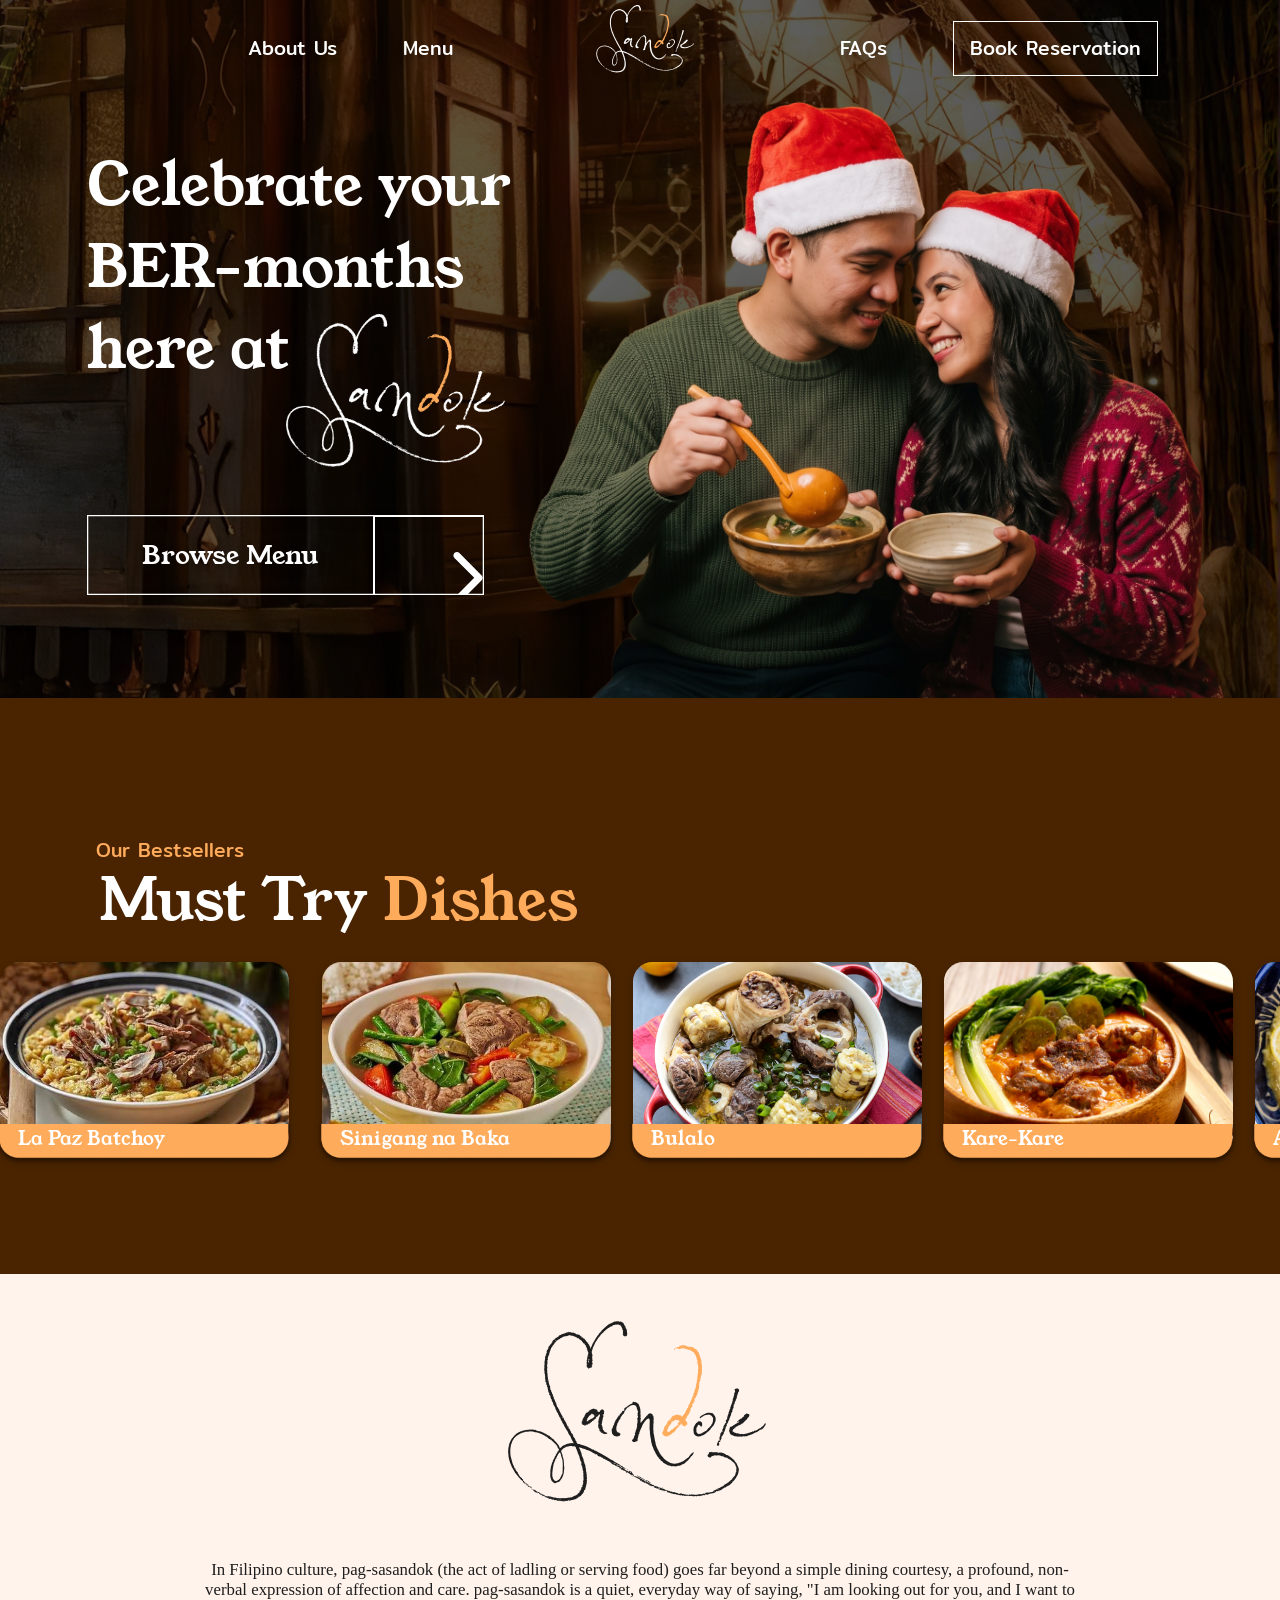
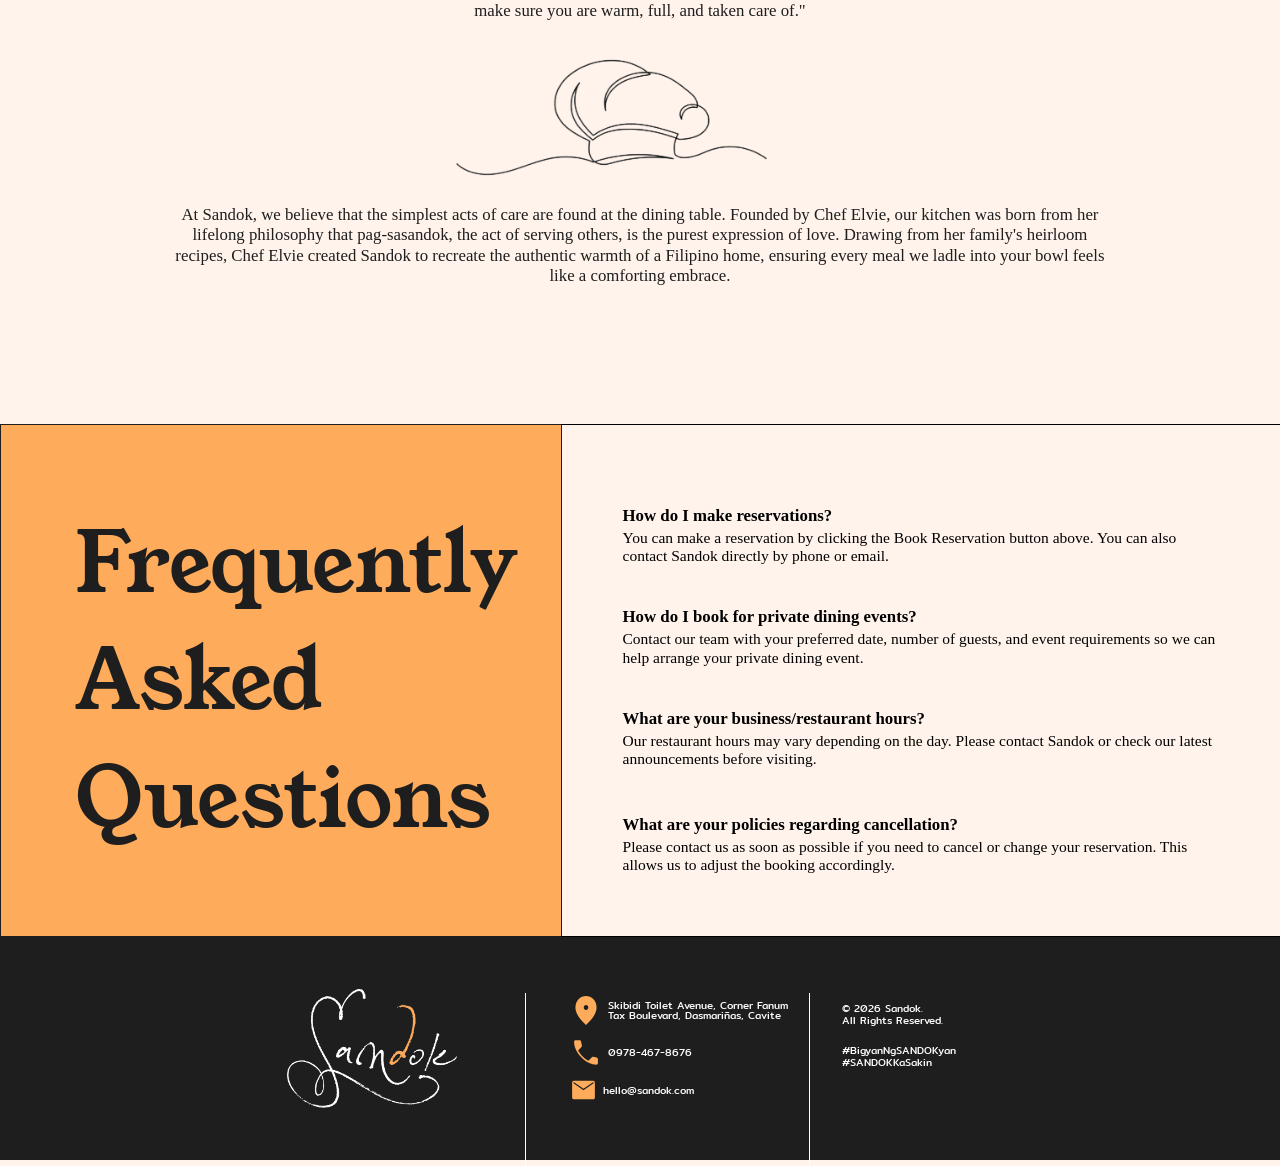
<file: index.html>
<!DOCTYPE html>
<html lang="en">

<head>
    <meta charset="UTF-8">
    <meta name="viewport" content="width=device-width, initial-scale=1.0">
    <meta name="theme-color" content="#4a2400">
    <meta name="description"
        content="Celebrate at Sandok. Filipino heirloom recipes, comforting dishes, and meals served with care.">
    <title>Sandok | A Taste of Home</title>
    <link rel="icon" type="image/png" href="image/ICON.png">
    <link rel="stylesheet" href="home.css">
    <link rel="stylesheet" href="style.css">
</head>

<body>
    <a class="skip-link" href="#main">Skip to content</a>

    <header class="navbar">
        <nav aria-label="Main navigation">
            <div class="nav-left">
                <a href="#about">About Us</a>
                <a href="menu.html">Menu</a>
            </div>

            <a class="wordmark nav-logo" href="#home" aria-label="Sandok home">
                San<span>d</span>ok
            </a>

            <div class="nav-right">
                <a href="#faqs">FAQs</a>
                <button class="reservation-button">Book Reservation</button>
            </div>
        </nav>
    </header>

    <main id="main">

        <!-- HOME BANNER -->
        <section class="home-banner" id="home" aria-labelledby="banner-title">
            <div class="banner-background">
                <img src="image/restaurant.png" alt="">
            </div>

            <div class="banner-text">
                <h1 id="banner-title">
                    Celebrate your<br>
                    BER-months<br>
                    here at
                </h1>

                <img class="banner-logo" src="image/sandok.png" alt="Sandok">

                <a class="browse-menu" href="menu.html">
                    <span>Browse Menu</span>
                    <span class="browse-arrow">
                        <img class="arrow-default" src="image/arrow.svg" alt="">
                        <img class="arrow-hover" src="image/arrow-hover.svg" alt="">
                    </span>
                </a>
            </div>

            <div class="banner-photo">
                <img src="image/couple.png" alt="A couple in Christmas hats sharing a warm bowl of Filipino soup">
            </div>
        </section>

        <!-- BESTSELLERS / HORIZONTAL DISH CAROUSEL -->
        <div class="bestsellers-scroll">
            <section class="bestsellers" id="menu" aria-labelledby="menu-title">

                <div class="menu-heading">
                    <p>Our Bestsellers</p>
                    <h2 id="menu-title">Must Try <span>Dishes</span></h2>
                </div>

                <div class="dish-carousel" tabindex="0" role="region"
                    aria-label="Bestselling dishes. Scroll to browse all seven dishes.">

                    <!-- LA PAZ BATCHOY -->
                    <article class="dish-card">
                        <div class="dish-photo batchoy">
                            <img src="image/batchoy.png" alt="La Paz Batchoy noodle soup">
                        </div>

                        <div class="dish-label">
                            <img src="image/dish-label.png" alt="">
                            <h3>La Paz Batchoy</h3>
                        </div>
                    </article>

                    <!-- SINIGANG NA BAKA -->
                    <article class="dish-card">
                        <div class="dish-photo sinigang">
                            <img src="image/sinigang.png" alt="Sinigang na Baka with vegetables">
                        </div>

                        <div class="dish-label">
                            <img src="image/dish-label.png" alt="">
                            <h3>Sinigang na Baka</h3>
                        </div>
                    </article>

                    <!-- BULALO -->
                    <article class="dish-card">
                        <div class="dish-photo bulalo">
                            <img src="image/bulalo.png" alt="Bulalo beef bone marrow soup">
                        </div>

                        <div class="dish-label">
                            <img src="image/dish-label.png" alt="">
                            <h3>Bulalo</h3>
                        </div>
                    </article>

                    <!-- KARE-KARE -->
                    <article class="dish-card">
                        <div class="dish-photo">
                            <img src="image/kare-kare.png" alt="Kare-Kare with peanut sauce and vegetables">
                        </div>

                        <div class="dish-label">
                            <img src="image/dish-label.png" alt="">
                            <h3>Kare-Kare</h3>
                        </div>
                    </article>

                    <!-- ARROZ CALDO -->
                    <article class="dish-card">
                        <div class="dish-photo arroz">
                            <img src="image/arroz-caldo.png" alt="Arroz Caldo chicken rice porridge">
                        </div>

                        <div class="dish-label">
                            <img src="image/dish-label.png" alt="">
                            <h3>Arroz Caldo</h3>
                        </div>
                    </article>

                    <!-- TUNA KINILAW -->
                    <article class="dish-card">
                        <div class="dish-photo">
                            <img src="image/kinilaw.png" alt="Fresh Tuna Kinilaw">
                        </div>

                        <div class="dish-label">
                            <img src="image/dish-label.png" alt="">
                            <h3>Tuna Kinilaw</h3>
                        </div>
                    </article>

                    <!-- HALO-HALO -->
                    <article class="dish-card">
                        <div class="dish-photo">
                            <img src="image/halo-halo.png" alt="Halo-Halo Filipino dessert">
                        </div>

                        <div class="dish-label">
                            <img src="image/dish-label.png" alt="">
                            <h3>Halo-Halo</h3>
                        </div>
                    </article>
                </div>
            </section>
        </div>

        <!-- ABOUT SANDOK -->
        <section class="about" id="about" aria-label="About Sandok">

            <h2 class="wordmark about-logo">
                San<span>d</span>ok
            </h2>

            <p class="culture">
                In Filipino culture, pag-sasandok (the act of ladling or
                serving food) goes far beyond a simple dining courtesy,
                a profound, non-verbal expression of affection and care.
                pag-sasandok is a quiet, everyday way of saying,
                &quot;I am looking out for you, and I want to make sure
                you are warm, full, and taken care of.&quot;
            </p>

            <div class="serving-illustration">
                <img src="image/serving.png" alt="An illustration of hands serving food with care">
            </div>

            <p class="story">
                At Sandok, we believe that the simplest acts of care are
                found at the dining table. Founded by Chef Elvie, our
                kitchen was born from her lifelong philosophy that
                pag-sasandok, the act of serving others, is the purest
                expression of love. Drawing from her family's heirloom
                recipes, Chef Elvie created Sandok to recreate the
                authentic warmth of a Filipino home, ensuring every meal
                we ladle into your bowl feels like a comforting embrace.
            </p>
        </section>

        <!-- FREQUENTLY ASKED QUESTIONS -->
        <section class="faqs" id="faqs">

            <div class="faq-heading">
                <h2>
                    Frequently<br>
                    Asked<br>
                    Questions
                </h2>
            </div>

            <div class="faq-content">

                <img class="section-line top-line" src="image/section-line.svg" alt="">

                <div class="faq-list">

                    <details open>
                        <summary>How do I make reservations?</summary>
                        <p>
                            You can make a reservation by clicking the
                            Book Reservation button above. You can also
                            contact Sandok directly by phone or email.
                        </p>
                    </details>

                    <details open>
                        <summary>How do I book for private dining events?</summary>
                        <p>
                            Contact our team with your preferred date,
                            number of guests, and event requirements so
                            we can help arrange your private dining event.
                        </p>
                    </details>

                    <details open>
                        <summary>What are your business/restaurant hours?</summary>
                        <p>
                            Our restaurant hours may vary depending on
                            the day. Please contact Sandok or check our
                            latest announcements before visiting.
                        </p>
                    </details>

                    <details open>
                        <summary>What are your policies regarding cancellation?</summary>
                        <p>
                            Please contact us as soon as possible if you
                            need to cancel or change your reservation.
                            This allows us to adjust the booking accordingly.
                        </p>
                    </details>

                </div>

                <img class="section-line bottom-line" src="image/section-line.svg" alt="">

            </div>

        </section>
    </main>

    <!-- FOOTER -->
    <footer>
        <div class="footer-inner">

            <a href="#home" aria-label="Sandok home">
                <img class="footer-logo" src="image/sandok.png" alt="Sandok">
            </a>

            <div class="footer-divider">
                <img src="image/footer-line.svg" alt="">
            </div>

            <address>
                <div>
                    <span class="contact-icon">
                        <img src="image/location.svg" alt="">
                    </span>
                    <span>
                        Skibidi Toilet Avenue, Corner Fanum Tax Boulevard,
                        Dasmariñas, Cavite
                    </span>
                </div>

                <div>
                    <span class="contact-icon">
                        <img src="image/phone.svg" alt="">
                    </span>
                    <a href="tel:+639784678676">0978-467-8676</a>
                </div>

                <div>
                    <span class="contact-icon">
                        <img src="image/email.svg" alt="">
                    </span>
                    <a href="mailto:hello@sandok.com">hello@sandok.com</a>
                </div>
            </address>

            <div class="footer-divider">
                <img src="image/footer-line.svg" alt="">
            </div>

            <div class="copyright">
                <p>© 2026 Sandok.<br>All Rights Reserved.</p>
                <p>#BigyanNgSANDOKyan<br>#SANDOKKaSakin</p>
            </div>
        </div>
    </footer>

    <!-- RESERVATION DIALOG -->
    <dialog id="reservation-dialog" aria-labelledby="reservation-title">
        <button class="dialog-close" type="button" aria-label="Close reservation details">×</button>

        <h2 id="reservation-title">Book Reservation</h2>

        <p>
            Contact Sandok to reserve your table or arrange a private
            dining event.
        </p>

        <a class="contact-action" href="tel:+639784678676">
            Call 0978-467-8676
        </a>

        <a class="contact-action" href="mailto:hello@sandok.com?subject=Sandok%20Reservation">
            Email hello@sandok.com
        </a>
    </dialog>

    <script src="script.js"></script>
</body>

</html>
</file>
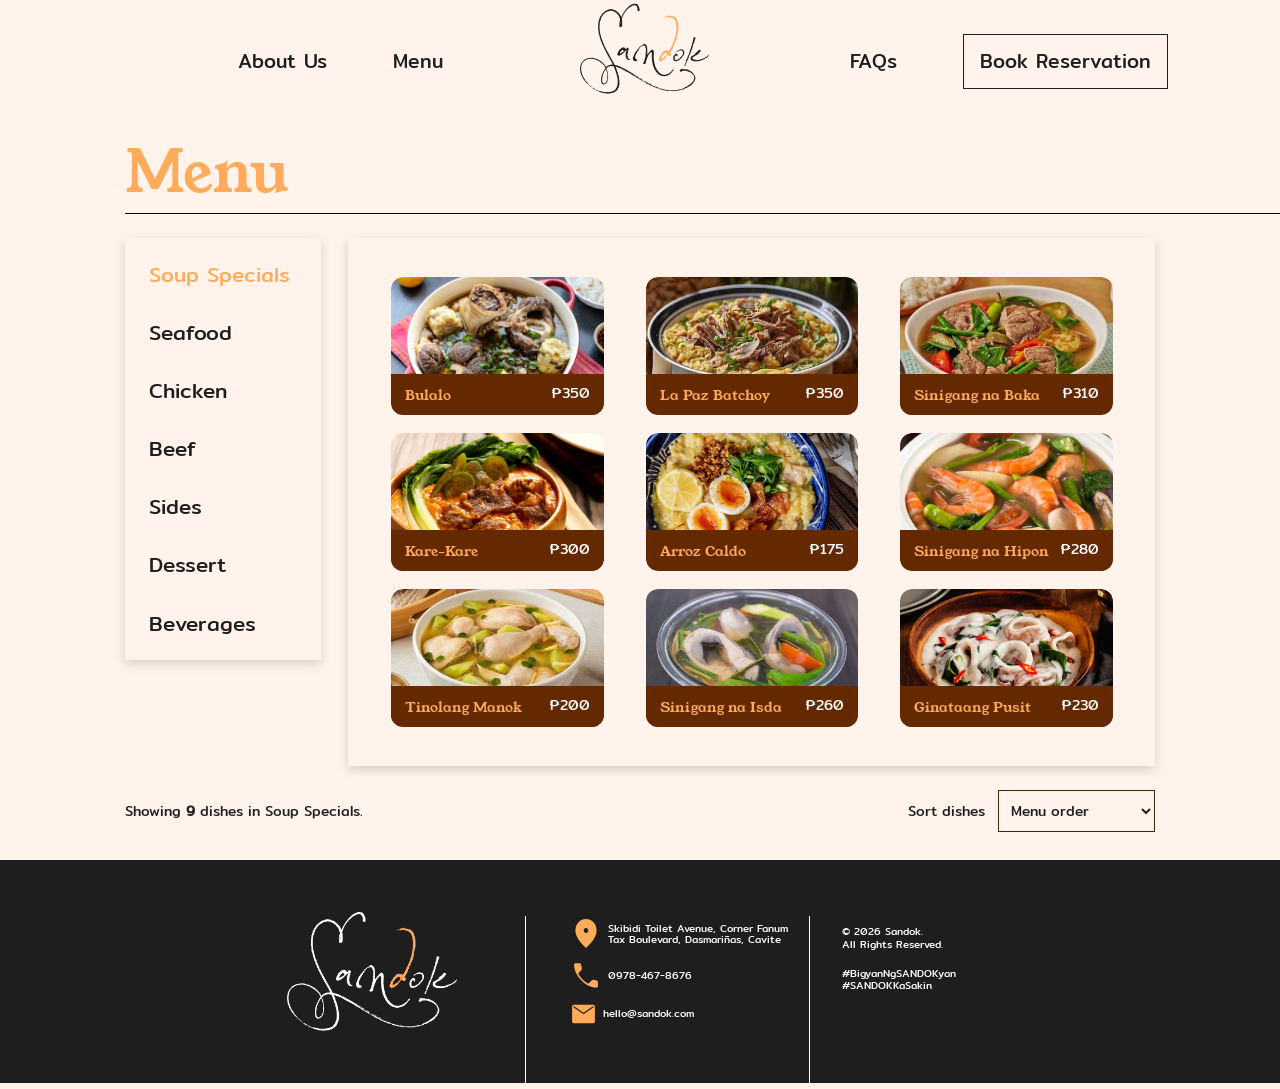
<file: menu.html>
<!DOCTYPE html>
<html lang="en">
    <head>
        <meta charset="UTF-8">
        <meta name="viewport" content="width=device-width, initial-scale=1.0">
        <meta name="theme-color" content="#4a2400">
        <meta name="description" content="Browse Sandok's Filipino dishes, soup specials, and desserts.">

        <title>Menu | Sandok</title>

        <link rel="icon" type="image/png" href="image/ICON.png">
        <link rel="stylesheet" href="menu.css">
        <link rel="stylesheet" href="style.css">
    </head>

    <body>
        <a class="skip-link" href="#main">Skip to content</a>

        <!-- NAVIGATION -->
        <header class="navbar navbar-light">
            <nav aria-label="Main navigation">
                <div class="nav-left">
                    <a href="index.html#about">About Us</a>
                    <a href="menu.html" aria-current="page">Menu</a>
                </div>
                <a class="wordmark nav-logo" href="index.html#home" aria-label="Sandok home">San<span>d</span>ok</a>
                <div class="nav-right">
                    <a href="index.html#faqs">FAQs</a>
                    <button class="reservation-button" type="button">Book Reservation</button>
                </div>
            </nav>
        </header>

        <!-- MAIN MENU -->
        <main class="menu-main" id="main">
            <h1 class="menu-page-title">Menu</h1>
            <div class="menu-page-divider">
                <img src="image/menu-line.svg" alt="">
            </div>
            <div class="menu-layout">

                <!-- MENU CATEGORIES -->
                <aside class="menu-categories" aria-label="Menu categories">
                    <button class="category-button" type="button" data-category="soup" aria-pressed="true">Soup Specials</button>
                    <button class="category-button" type="button" data-category="seafood" aria-pressed="false">Seafood</button>
                    <button class="category-button" type="button" data-category="chicken" aria-pressed="false">Chicken</button>
                    <button class="category-button" type="button" data-category="beef" aria-pressed="false">Beef</button>
                    <button class="category-button" type="button" data-category="sides" aria-pressed="false">Sides</button>
                    <button class="category-button" type="button" data-category="dessert" aria-pressed="false">Dessert</button>
                    <button class="category-button" type="button" data-category="beverages" aria-pressed="false">Beverages</button>
                </aside>

                <!-- DISHES PANEL -->
                <section class="menu-panel" aria-label="Dishes">
                    <div class="menu-grid" id="menu-grid">

                        <!-- BULALO -->
                        <article class="menu-card" tabindex="0" role="button"
                            data-categories="soup beef" data-price="350"
                            aria-label="Highlight Bulalo" aria-pressed="false">
                            <div class="dish-photo bulalo">
                                <img src="image/bulalo.png" alt="Bulalo">
                            </div>
                            <div class="menu-card-label">
                                <h2>Bulalo</h2>
                                <p>₱350</p>
                            </div>
                        </article>

                        <!-- LA PAZ BATCHOY -->
                        <article class="menu-card" tabindex="0" role="button"
                            data-categories="soup" data-price="350"
                            aria-label="Highlight La Paz Batchoy" aria-pressed="false">
                            <div class="dish-photo batchoy">
                                <img src="image/batchoy.png" alt="La Paz Batchoy">
                            </div>
                            <div class="menu-card-label">
                                <h2>La Paz Batchoy</h2>
                                <p>₱350</p>
                            </div>
                        </article>

                        <!-- SINIGANG NA BAKA -->
                        <article class="menu-card" tabindex="0" role="button"
                            data-categories="soup beef" data-price="310"
                            aria-label="Highlight Sinigang na Baka" aria-pressed="false">
                            <div class="dish-photo sinigang">
                                <img src="image/sinigang.png" alt="Sinigang na Baka">
                            </div>
                            <div class="menu-card-label">
                                <h2>Sinigang na Baka</h2>
                                <p>₱310</p>
                            </div>
                        </article>

                        <!-- KARE-KARE -->
                        <article class="menu-card" tabindex="0" role="button"
                            data-categories="soup beef" data-price="300"
                            aria-label="Highlight Kare-Kare" aria-pressed="false">
                            <div class="dish-photo">
                                <img src="image/kare-kare.png" alt="Kare-Kare">
                            </div>
                            <div class="menu-card-label">
                                <h2>Kare-Kare</h2>
                                <p>₱300</p>
                            </div>
                        </article>

                        <!-- ARROZ CALDO -->
                        <article class="menu-card" tabindex="0" role="button"
                            data-categories="soup chicken" data-price="175"
                            aria-label="Highlight Arroz Caldo" aria-pressed="false">
                            <div class="dish-photo arroz">
                                <img src="image/arroz-caldo.png" alt="Arroz Caldo">
                            </div>
                            <div class="menu-card-label">
                                <h2>Arroz Caldo</h2>
                                <p>₱175</p>
                            </div>
                        </article>

                        <article class="menu-card" tabindex="0" role="button"
                            data-categories="chicken" data-price="255"
                            aria-label="Highlight Pritong Manok" aria-pressed="false">
                            <div class="dish-photo arroz">
                                <img src="image/manok.jpg" alt="Pritong Manok">
                            </div>
                            <div class="menu-card-label">
                                <h2>Pritong Manok</h2>
                                <p>₱255</p>
                            </div>
                        </article>

                        <!-- TUNA KINILAW -->
                        <article class="menu-card" tabindex="0" role="button"
                            data-categories="seafood" data-price="230" hidden
                            aria-label="Highlight Tuna Kinilaw" aria-pressed="false">
                            <div class="dish-photo">
                                <img src="image/kinilaw.png" alt="Tuna Kinilaw">
                            </div>
                            <div class="menu-card-label">
                                <h2>Tuna Kinilaw</h2>
                                <p>₱230</p>
                            </div>
                        </article>

                        <!-- HALO-HALO -->
                        <article class="menu-card" tabindex="0" role="button"
                            data-categories="dessert" data-price="109" hidden
                            aria-label="Highlight Halo-Halo" aria-pressed="false">
                            <div class="dish-photo">
                                <img src="image/halo-halo.png" alt="Halo-Halo">
                            </div>
                            <div class="menu-card-label">
                                <h2>Halo-Halo</h2>
                                <p>₱109</p>
                            </div>
                        </article>

                        <!-- GARLIC BUTTER SHRIMP -->
                        <article class="menu-card" tabindex="0" role="button"
                            data-categories="seafood" data-price="290" hidden
                            aria-label="Highlight Buttered Shrimp" aria-pressed="false">
                            <div class="dish-photo">
                                <img src="image/garlic-butter-shrimp.png" alt="Garlic Butter Shrimp">
                            </div>
                            <div class="menu-card-label">
                                <h2>Buttered Shrimp</h2>
                                <p>₱290</p>
                            </div>
                        </article>

                        <article class="menu-card" tabindex="0" role="button"
                            data-categories="seafood" data-price="250" hidden
                            aria-label="Highlight Inihaw na Salmon" aria-pressed="false">
                            <div class="dish-photo">
                                <img src="image/grilled-salmon.jpg" alt="Grilled Salmon">
                            </div>
                            <div class="menu-card-label">
                                <h2>Inihaw na Salmon</h2>
                                <p>₱250</p>
                            </div>
                        </article>

                        <article class="menu-card" tabindex="0" role="button"
                            data-categories="soup seafood" data-price="280" hidden
                            aria-label="Highlight Sinigang na Hipon" aria-pressed="false">
                            <div class="dish-photo">
                                <img src="image/sinigang-hipon.avif" alt="Sinigang na Hipon">
                            </div>
                            <div class="menu-card-label">
                                <h2>Sinigang na Hipon</h2>
                                <p>₱280</p>
                            </div>
                        </article>

                        <article class="menu-card" tabindex="0" role="button"
                            data-categories="soup chicken" data-price="200" hidden
                            aria-label="Highlight Tinolang Manok" aria-pressed="false">
                            <div class="dish-photo">
                                <img src="image/tinolang-manok.jpg" alt="Tinolang Manok">
                            </div>
                            <div class="menu-card-label">
                                <h2>Tinolang Manok</h2>
                                <p>₱200</p>
                            </div>
                        </article>

                        <article class="menu-card" tabindex="0" role="button"
                            data-categories="seafood soup" data-price="260" hidden
                            aria-label="Highlight Sinigang na Isda" aria-pressed="false">
                            <div class="dish-photo">
                                <img src="image/sinigang-bangus.jpg" alt="Sinigang na Bangus">
                            </div>
                            <div class="menu-card-label">
                                <h2>Sinigang na Isda</h2>
                                <p>₱260</p>
                            </div>
                        </article>

                        <article class="menu-card" tabindex="0" role="button"
                            data-categories="soup seafood" data-price="230" hidden
                            aria-label="Highlight Ginataang Pusit" aria-pressed="false">
                            <div class="dish-photo">
                                <img src="image/ginataang-pusit.png" alt="Ginataang Pusit">
                            </div>
                            <div class="menu-card-label">
                                <h2>Ginataang Pusit</h2>
                                <p>₱230</p>
                            </div>
                        </article>

                        <article class="menu-card" tabindex="0" role="button"
                            data-categories="sides" data-price="80" hidden
                            aria-label="Highlight Lumpiang Shanghai" aria-pressed="false">
                            <div class="dish-photo">
                                <img src="image/Lumpiang Shanghai.png" alt="Lumpiang Shanghai">
                            </div>
                            <div class="menu-card-label">
                                <h2>Lumpiang Shanghai</h2>
                                <p>₱80</p>
                            </div>
                        </article>

                        <article class="menu-card" tabindex="0" role="button"
                            data-categories="sides" data-price="30" hidden
                            aria-label="Highlight Tortang Talong" aria-pressed="false">
                            <div class="dish-photo">
                                <img src="image/TORTANG-TALONG.png" alt="Tortang Talong">
                            </div>
                            <div class="menu-card-label">
                                <h2>Tortang Talong</h2>
                                <p>₱30</p>
                            </div>
                        </article>

                        <article class="menu-card" tabindex="0" role="button"
                            data-categories="sides" data-price="30" hidden
                            aria-label="Highlight Atchara" aria-pressed="false">
                            <div class="dish-photo">
                                <img src="image/Atchara_-_pickled_papaya_(Philippines)_02.jpg" alt="Atchara">
                            </div>
                            <div class="menu-card-label">
                                <h2>Atchara</h2>
                                <p>₱30</p>
                            </div>
                        </article>

                        <article class="menu-card" tabindex="0" role="button"
                            data-categories="sides" data-price="50" hidden
                            aria-label="Highlight Chicarong Bulaklak" aria-pressed="false">
                            <div class="dish-photo">
                                <img src="image/bulaklak.png" alt="Chicarong Bulaklak">
                            </div>
                            <div class="menu-card-label">
                                <h2>Chicarong Bulaklak</h2>
                                <p>₱50</p>
                            </div>
                        </article>

                        <article class="menu-card" tabindex="0" role="button"
                            data-categories="sides" data-price="20" hidden
                            aria-label="Highlight Kanin" aria-pressed="false">
                            <div class="dish-photo">
                                <img src="image/how-to-cook-perfect-rice-118.png" alt="Kanin">
                            </div>
                            <div class="menu-card-label">
                                <h2>Kanin</h2>
                                <p>₱20</p>
                            </div>
                        </article>

                        <article class="menu-card" tabindex="0" role="button"
                            data-categories="sides" data-price="25" hidden
                            aria-label="Highlight Sinangag" aria-pressed="false">
                            <div class="dish-photo">
                                <img src="image/Filipino-Sinangag-Garlic-Fried-Rice-min.jpg" alt="Sinangag">
                            </div>
                            <div class="menu-card-label">
                                <h2>Sinangag</h2>
                                <p>₱25</p>
                            </div>
                        </article>

                        <article class="menu-card" tabindex="0" role="button"
                            data-categories="sides" data-price="25" hidden
                            aria-label="Highlight Talulo" aria-pressed="false">
                            <div class="dish-photo">
                                <img src="image/talulo.jpg" alt="Talulo">
                            </div>
                            <div class="menu-card-label">
                                <h2>Talulo</h2>
                                <p>₱25</p>
                            </div>
                        </article>

                        <article class="menu-card" tabindex="0" role="button"
                            data-categories="dessert" data-price="60" hidden
                            aria-label="Highlight Leche Flan" aria-pressed="false">
                            <div class="dish-photo">
                                <img src="image/leche-flan.jpg" alt="Leche Flan">
                            </div>
                            <div class="menu-card-label">
                                <h2>Leche Flan</h2>
                                <p>₱60</p>
                            </div>
                        </article>

                        <article class="menu-card" tabindex="0" role="button"
                            data-categories="dessert" data-price="60" hidden
                            aria-label="Highlight Maja Blanca" aria-pressed="false">
                            <div class="dish-photo">
                                <img src="image/maja.jpg" alt="Maja Blanca">
                            </div>
                            <div class="menu-card-label">
                                <h2>Maja Blanca</h2>
                                <p>₱60</p>
                            </div>
                        </article>

                        <article class="menu-card" tabindex="0" role="button"
                            data-categories="dessert" data-price="60" hidden
                            aria-label="Highlight Ube Halaya" aria-pressed="false">
                            <div class="dish-photo">
                                <img src="image/halaya.webp" alt="Ube Halaya">
                            </div>
                            <div class="menu-card-label">
                                <h2>Ube Halaya</h2>
                                <p>₱60</p>
                            </div>
                        </article>

                        <article class="menu-card" tabindex="0" role="button"
                            data-categories="dessert" data-price="45" hidden
                            aria-label="Highlight Pastillas" aria-pressed="false">
                            <div class="dish-photo">
                                <img src="image/Pastillas-de-leche-1600x1080.jpg" alt="Pastillas">
                            </div>
                            <div class="menu-card-label">
                                <h2>Pastillas</h2>
                                <p>₱45</p>
                            </div>
                        </article>

                        <article class="menu-card" tabindex="0" role="button"
                            data-categories="dessert" data-price="40" hidden
                            aria-label="Highlight Biko" aria-pressed="false">
                            <div class="dish-photo">
                                <img src="image/biko.jpg" alt="Biko">
                            </div>
                            <div class="menu-card-label">
                                <h2>Biko</h2>
                                <p>₱40</p>
                            </div>
                        </article>

                        <article class="menu-card" tabindex="0" role="button"
                            data-categories="beverages" data-price="40" hidden
                            aria-label="Highlight Sago't Gulaman" aria-pressed="false">
                            <div class="dish-photo">
                                <img src="image/sago-at-gulaman.jpg" alt="Sago't Gulaman">
                            </div>
                            <div class="menu-card-label">
                                <h2>Sago't Gulaman</h2>
                                <p>₱40</p>
                            </div>
                        </article>

                        <article class="menu-card" tabindex="0" role="button"
                            data-categories="beverages" data-price="40" hidden
                            aria-label="Highlight Calamansi Juice" aria-pressed="false">
                            <div class="dish-photo">
                                <img src="image/calamansi.jpg" alt="Calamansi Juice">
                            </div>
                            <div class="menu-card-label">
                                <h2>Calamansi Juice</h2>
                                <p>₱40</p>
                            </div>
                        </article>

                        <article class="menu-card" tabindex="0" role="button"
                            data-categories="beverages" data-price="40" hidden
                            aria-label="Highlight Buko Juice" aria-pressed="false">
                            <div class="dish-photo">
                                <img src="image/buko.webp" alt="Buko Juice">
                            </div>
                            <div class="menu-card-label">
                                <h2>Buko Juice</h2>
                                <p>₱40</p>
                            </div>
                        </article>

                        <article class="menu-card" tabindex="0" role="button"
                            data-categories="beverages" data-price="30" hidden
                            aria-label="Highlight Kapeng Barako" aria-pressed="false">
                            <div class="dish-photo">
                                <img src="image/thepinoywarrior-kapeng-barako.jpg" alt="Kapeng Barako">
                            </div>
                            <div class="menu-card-label">
                                <h2>Kapeng Barako</h2>
                                <p>₱30</p>
                            </div>
                        </article>

                        <article class="menu-card" tabindex="0" role="button"
                            data-categories="beverages" data-price="40" hidden
                            aria-label="Highlight Melon Juice" aria-pressed="false">
                            <div class="dish-photo">
                                <img src="image/melon.jpg" alt="Melon Juice">
                            </div>
                            <div class="menu-card-label">
                                <h2>Melon Juice</h2>
                                <p>₱40</p>
                            </div>
                        </article>

                        <article class="menu-card" tabindex="0" role="button"
                            data-categories="beverages" data-price="30" hidden
                            aria-label="Highlight Chaa / Tea" aria-pressed="false">
                            <div class="dish-photo">
                                <img src="image/tea.webp" alt="Tea">
                            </div>
                            <div class="menu-card-label">
                                <h2>Chaa / Tea</h2>
                                <p>₱30</p>
                            </div>
                        </article>
                    </div>

                    <!-- EMPTY CATEGORY MESSAGE -->
                    <p class="empty-menu" id="empty-menu" hidden>No dishes listed in this category yet.</p>
                </section>
            </div>

            <!-- SORTING AND MENU STATUS -->
            <div class="menu-tools">
                <p id="menu-status" aria-live="polite">
                    Showing 9 dishes in Soup Specials.
                </p>

                <label for="menu-sort">
                    Sort dishes

                    <select id="menu-sort">
                        <option value="default">Menu order</option>
                        <option value="low">Price: low to high</option>
                        <option value="high">Price: high to low</option>
                    </select>
                </label>
            </div>
        </main>

        <!-- FOOTER  -->
        <footer>
            <div class="footer-inner">
                <a href="index.html#home" aria-label="Sandok home">
                    <img class="footer-logo" src="image/sandok.png" alt="Sandok">
                </a>
                <div class="footer-divider">
                    <img src="image/footer-line.svg" alt="">
                </div>
                <address>
                    <div>
                        <span class="contact-icon">
                            <img src="image/location.svg" alt="">
                        </span>
                        <span>
                            Skibidi Toilet Avenue, Corner Fanum Tax Boulevard,
                            Dasmariñas, Cavite
                        </span>
                    </div>
                    <div>
                        <span class="contact-icon">
                            <img src="image/phone.svg" alt="">
                        </span>
                        <a href="tel:+639784678676">0978-467-8676</a>
                    </div>
                    <div>
                        <span class="contact-icon">
                            <img src="image/email.svg" alt="">
                        </span>
                        <a href="mailto:hello@sandok.com">hello@sandok.com</a>
                    </div>
                </address>
                <div class="footer-divider">
                    <img src="image/footer-line.svg" alt="">
                </div>
                <div class="copyright">
                    <p>© 2026 Sandok.<br>All Rights Reserved.</p>
                    <p>#BigyanNgSANDOKyan<br>#SANDOKKaSakin</p>
                </div>
            </div>
        </footer>

        <!-- RESERVATION DIALOG -->
        <dialog id="reservation-dialog" aria-labelledby="reservation-title">
            <button class="dialog-close" type="button" aria-label="Close reservation details">×</button>
            <h2 id="reservation-title">Book Reservation</h2>
            <p>Contact Sandok to reserve your table or arrange a private dining event.</p>
            <a class="contact-action" href="tel:+639784678676">Call 0978-467-8676</a>
            <a class="contact-action" href="mailto:hello@sandok.com?subject=Sandok%20Reservation">Email hello@sandok.com</a>
        </dialog>

        <script src="script.js"></script>
    </body>
</html>
</file>
<file: home.css>
/* Home banner */
.home-banner {
    height: calc(1080 * var(--u));
    position: relative;
    color: white;
    overflow: hidden;
}

/* Banner background */
.banner-background {
    position: absolute;
    inset: 0;
    overflow: hidden;
}

.banner-background > img {
    position: absolute;
    width: 100.01%;
    height: 228.95%;
    left: .01%;
    top: -80.45%;
}

.banner-background:after {
    content: '';
    position: absolute;
    inset: 0;
    background: #000000a1;
}

/* Banner text and logo */
.banner-text {
    position: relative;
    z-index: 2;
    margin-left: calc(134 * var(--u));
    padding-top: calc(225 * var(--u));
    width: calc(778 * var(--u));
}

.banner-logo {
    position: absolute;
    left: calc(309 * var(--u));
    top: calc(485.45 * var(--u));
    width: calc(338.438 * var(--u));
    height: calc(237.133 * var(--u));
    object-fit: cover;
}

/* Browse Menu button */
.browse-menu {
    position: absolute;
    top: calc(796.45 * var(--u));
    left: 0;
    width: calc(614 * var(--u));
    height: calc(124 * var(--u));
    border: 0;
    box-shadow: inset 0 0 0 calc(2 * var(--u)) white;
    padding-right: calc(171 * var(--u));
    display: flex;
    align-items: center;
    font-family: 'Young Serif',serif;
    font-size: calc(40 * var(--u));
    filter: drop-shadow(0 4px 4.55px #0004);
}

.browse-menu > span:first-child {
    width: 100%;
    text-align: center;
}

.browse-arrow {
    position: absolute;
    right: 0;
    top: 0;
    bottom: 0;
    width: calc(171 * var(--u));
    overflow: hidden;
}

.browse-menu:hover, .browse-menu:focus-visible {
    box-shadow: none;
}

.browse-menu:hover .browse-arrow, .browse-menu:focus-visible .browse-arrow {
    background: var(--ink);
}

.browse-arrow .arrow-hover {
    display: none;
}

.browse-menu:hover .arrow-default, .browse-menu:focus-visible .arrow-default {
    display: none;
}

.browse-menu:hover .arrow-hover, .browse-menu:focus-visible .arrow-hover {
    display: block;
}

/* Banner photo */
.banner-photo {
    position: absolute;
    left: 40.3535%;
    top: 9.259%;
    width: 58.8384%;
    height: 90.7407%;
    overflow: hidden;
}

.banner-photo img {
    position: absolute;
    height: 205.13%;
    width: 96.31%;
    top: -48.09%;
    left: -.56%;
}

/* Bestsellers and dish carousel */
.bestsellers-scroll {
    position: relative;
    margin-top: calc(0 * var(--u));
}

.bestsellers {
    margin-top: 0;
    height: calc(890 * var(--u));
    background: var(--brown);
    color: white;
    position: relative;
    padding-top: calc(80 * var(--u));
}

.menu-heading {
    margin-left: calc(148 * var(--u));
    transform: translateY(calc(140 * var(--u)));
}

.menu-heading p {
    font-family: Mitr, sans-serif;
    color: var(--orange);
    font-size: calc(30 * var(--u));
    line-height: 1;
}

.menu-heading h2 {
    margin-left: calc(5 * var(--u));
    font-size: calc(90 * var(--u));
    line-height: 1.4;
}

.menu-heading h2 span {
    color: var(--orange);
}

.dish-carousel {
    display: flex;
    gap: calc(34 * var(--u));
    position: absolute;
    top: calc(400 * var(--u));
    left: 0;
    right: 0;
    height: calc(350 * var(--u));
    overflow-x: auto;
    overflow-y: hidden;
    scrollbar-width: none;
    scroll-snap-type: x mandatory;
    padding-top: calc(8 * var(--u));
    scroll-behavior: smooth;
}

.dish-carousel::-webkit-scrollbar {
    display: none;
}

.dish-card {
    position: relative;
    flex: 0 0 calc(447 * var(--u));
    height: calc(319 * var(--u));
    scroll-snap-align: start;
}

.dish-card:first-child {
    margin-right: calc(17 * var(--u));
}

.dish-label {
    position: absolute;
    left: calc(-9 * var(--u));
    top: calc(250.5 * var(--u));
    width: calc(464 * var(--u));
    height: calc(65 * var(--u));
    overflow: hidden;
}

.dish-label > img {
    position: absolute;
    width: 100%;
    height: 490.77%;
    top: -390.77%;
}

.dish-label h3 {
    position: relative;
    margin-left: calc(37 * var(--u));
    font: 400 calc(30 * var(--u))/1.5 'Young Serif', serif;
}

/* About Sandok */
.about {
    --about-space: 32px;
    scroll-margin-top: calc(-1 * var(--header-height));
    height: calc(1112 * var(--u) + var(--about-space));
    position: relative;
    text-align: center;
    padding-top: calc(13 * var(--u) + var(--about-space));
    font: calc(26 * var(--u))/1.2 'Minion Pro', 'Times New Roman', serif;
}

.about-logo {
    height: calc(380 * var(--u));
    font-size: calc(96 * var(--u));
    line-height: 3.96;
}

.culture {
    width: 68.64%;
    margin: calc(1 * var(--u)) auto 0;
}

.serving-illustration {
    position: absolute;
    top: calc(443 * var(--u) + var(--about-space));
    left: 35.56%;
    width: 24.394%;
    height: calc(364 * var(--u));
    overflow: hidden;
}

.serving-illustration img {
    position: absolute;
    width: 116.65%;
    height: 100%;
    left: -8.28%;
    top: 0;
}

.story {
    position: absolute;
    top: calc(773 * var(--u) + var(--about-space));
    width: 74.19%;
    left: 12.9%;
}

/* Frequently asked questions */
.faqs {
    height: calc(793 * var(--u));
    display: grid;
    grid-template-columns: 43.889% 56.111%;
}

.faq-heading {
    background: var(--orange);
    border: 1px solid var(--ink);
    padding: calc(123 * var(--u)) 0 0 calc(115 * var(--u));
}

.faq-heading h2 {
    font-size: calc(128 * var(--u));
    line-height: 1.42;
}

.faq-content {
    position: relative;
    padding: calc(126 * var(--u)) calc(93 * var(--u)) 0 calc(94 * var(--u));
    font-family: 'Minion Pro', 'Times New Roman', serif;
    color: black;
}

.section-line {
    position: absolute;
    left: -1px;
}

.top-line {
    top: 0;
}

.bottom-line {
    bottom: 0;
}

.faq-list details {
    height: calc(157 * var(--u));
    position: relative;
}

.faq-list details:nth-child(3) {
    height: calc(164 * var(--u));
}

.faq-list details:not([open]) {
    height: calc(75 * var(--u));
}

.faq-list summary {
    list-style: none;
    cursor: pointer;
    font-size: calc(26 * var(--u));
    font-weight: bold;
    line-height: 1.2;
}

.faq-list summary::-webkit-details-marker {
    display: none;
}

.faq-list p {
    font-size: calc(24 * var(--u));
    line-height: 1.2;
    margin-top: calc(4 * var(--u));
}

.faq-divider {
    position: absolute;
    left: 0;
    bottom: calc(32 * var(--u));
}
</file>
<file: style.css>
/* Fonts */
@font-face {
    font-family: Mitr;
    src: url('font/mitr.ttf') format('truetype');
    font-weight: 400;
    font-display: swap;
}

@font-face {
    font-family: 'Young Serif';
    src: url('font/young-serif.ttf') format('truetype');
    font-weight: 400;
    font-display: swap;
}

@font-face {
    font-family: Loveletter;
    src: url('font/Loveletter No 9.ttf') format('truetype');
    font-weight: 400;
    font-display: swap;
}

/* Colors and responsive scale */
:root {
    --cream: #fff3eb;
    --orange: #ffab5c;
    --brown: #4a2400;
    --ink: #1e1e1e;
    --u: calc(100vw / 1980);
    --scale: calc(100vw / 1980px);
    --header-height: calc(150 * var(--u));
}

/* Base styles */
* {
    box-sizing: border-box;
}

html {
    overflow-x: clip;
    scroll-behavior: smooth;
    scroll-padding-top: var(--header-height);
}

body {
    margin: 0;
    background: var(--cream);
    color: var(--ink);
}

a {
    color: inherit;
    text-decoration: none;
}

button {
    font: inherit;
    color: inherit;
    cursor: pointer;
}

button, a, summary {
    touch-action: manipulation;
}

button:focus-visible, a:focus-visible, summary:focus-visible, .dish-carousel:focus-visible, .menu-card:focus-visible {
    outline: 3px solid var(--orange);
    outline-offset: 5px;
}

h1, h2, h3, p {
    margin: 0;
}

h1, h2 {
    font-family: 'Young Serif', Georgia, serif;
    font-weight: 400;
}

img {
    display: block;
}

.skip-link {
    position: fixed;
    left: 12px;
    top: -100px;
    z-index: 10;
    background: var(--cream);
    padding: 12px;
}

.skip-link:focus {
    top: 12px;
}

/* Navigation */
.navbar {
    position: fixed;
    inset: 0 0 auto;
    z-index: 5;
    height: var(--header-height);
    color: white;
}

nav {
    height: 100%;
    display: flex;
    align-items: center;
    justify-content: center;
    gap: calc(204 * var(--u));
    font-family: Mitr, sans-serif;
    font-size: calc(30 * var(--u));
    text-shadow: 0 4px 8px #0004;
}

.nav-left, .nav-right {
    display: flex;
    align-items: center;
    gap: calc(102 * var(--u));
}

.nav-left {
    width: calc(688 * var(--u));
    justify-content: flex-end;
}

.nav-right {
    width: calc(668 * var(--u));
}

.wordmark {
    font-family: Loveletter, cursive;
    font-weight: 400;
}

.wordmark span {
    color: var(--orange);
}

.nav-logo {
    width: calc(190 * var(--u));
    font-size: calc(36 * var(--u));
    line-height: 3.69;
    text-align: center;
    white-space: nowrap;
}

.navbar-in-about .nav-logo {
    visibility: hidden;
}

.reservation-button {
    border: calc(2 * var(--u)) solid white;
    background: transparent;
    width: calc(317 * var(--u));
    height: calc(84 * var(--u));
    white-space: nowrap;
}

.navbar .reservation-button:hover, .navbar .reservation-button:focus-visible,
.browse-menu:hover, .browse-menu:focus-visible {
    background: var(--orange);
    border-color: var(--orange);
    color: var(--ink);
    text-shadow: none;
}

.browse-arrow img,
.section-line,
.faq-divider,
.footer-divider img,
.contact-icon img,
.menu-page-divider img {
    zoom: var(--scale);
}

.navbar-on-light, .navbar-light {
    color: var(--ink);
}

.navbar-on-light nav, .navbar-light nav {
    text-shadow: none;
}

.navbar-on-light .reservation-button, .navbar-light .reservation-button {
    border-color: var(--ink);
}

/* Reservation dialog */
dialog {
    width: min(440px, calc(100% - 32px));
    border: 1px solid var(--brown);
    padding: 36px;
    background: var(--cream);
    color: var(--ink);
}

dialog::backdrop {
    background: #0009;
}

dialog h2 {
    font-size: 28px;
    margin: 12px 0;
}

dialog p {
    font: 17px/1.5 Georgia, serif;
}

.dialog-close {
    position: absolute;
    right: 12px;
    top: 8px;
    background: none;
    border: 0;
    font-size: 28px;
}

.contact-action {
    display: block;
    margin-top: 18px;
    padding: 12px;
    border: 1px solid var(--brown);
    font: 14px Mitr, sans-serif;
}

.contact-action:hover {
    background: var(--orange);
}

/* Shared headings and dish photos */
h1 {
    font-size: calc(90 * var(--u));
    line-height: 1.4;
}

.dish-photo {
    position: relative;
    height: calc(302 * var(--u));
    border-radius: calc(30 * var(--u));
    overflow: hidden;
    box-shadow: 0 4px 8.2px #0004;
}

.dish-photo img {
    width: 100%;
    height: 100%;
    object-fit: cover;
}

.dish-photo.batchoy img, .dish-photo.sinigang img, .dish-photo.bulalo img, .dish-photo.arroz img {
    position: absolute;
    object-fit: fill;
}

.dish-photo.batchoy img {
    width: 105.4%;
    height: 156%;
    left: -1.58%;
    top: -52.01%;
}

.dish-photo.sinigang img {
    width: 109%;
    height: 107.65%;
    left: -2.38%;
    top: -3.88%;
}

.dish-photo.bulalo img {
    width: 118%;
    height: 116.44%;
    left: 0;
    top: -8.27%;
}

.dish-photo.arroz img {
    height: 147.63%;
    top: -47.32%;
    left: -.08%;
}

[hidden] {
    display: none !important;
}

/* Footer */
footer {
    margin-top: 0;
    height: calc(345 * var(--u));
    background: var(--ink);
    color: white;
    display: flex;
    align-items: center;
    justify-content: center;
    font-family: Mitr, sans-serif;
}

.footer-inner {
    width: calc(1092 * var(--u));
    display: flex;
    align-items: center;
    gap: calc(47 * var(--u));
}

.footer-logo {
    width: calc(263 * var(--u));
    height: calc(184 * var(--u));
    object-fit: cover;
    margin-right: calc(59 * var(--u));
}

.footer-divider {
    width: 1px;
    height: calc(173 * var(--u));
    position: relative;
    flex-shrink: 0;
}

.footer-divider img {
    position: absolute;
    transform: rotate(90deg);
    transform-origin: 0 0;
}

address {
    font-style: normal;
    width: calc(327 * var(--u));
    font-size: calc(16 * var(--u));
    line-height: 1;
    display: flex;
    flex-direction: column;
    gap: calc(9 * var(--u));
    margin-left: calc(18 * var(--u));
    flex-shrink: 0;
}

address > div {
    display: flex;
    align-items: center;
    gap: calc(7 * var(--u));
}

address > div > span:last-child {
    width: calc(310 * var(--u));
    flex-shrink: 0;
}

.contact-icon {
    flex: 0 0 calc(35 * var(--u));
}

.copyright {
    align-self: flex-start;
    padding-top: calc(20 * var(--u));
    width: calc(237 * var(--u));
    font-size: calc(16 * var(--u));
    line-height: 1.2;
    flex-shrink: 0;
}

.copyright p + p {
    margin-top: calc(26 * var(--u));
}

/* Large screens */
@media (min-width: 1980px) {
    :root {
        --u: 1px;
        --scale: 1;
    }

    body {
        max-width: 1980px;
        margin: auto;
    }

    .navbar {
        max-width: 1980px;
        margin: auto;
    }
}

/* Mobile layout */
@media (max-width: 700px) {
    :root {
        --header-height: 88px;
    }

    nav {
        gap: 18px;
        font-size: 12px;
        flex-wrap: wrap;
        padding: 9px 16px;
    }

    .nav-logo {
        order: -1;
        width: 100%;
        font-size: 22px;
        line-height: 1.3;
        height: 28px;
    }

    .nav-left, .nav-right {
        width: auto;
        gap: 20px;
    }

    .reservation-button {
        width: auto;
        height: 28px;
        padding: 0 9px;
        border: 1px solid white;
    }

    .home-banner {
        height: 640px;
    }

    .banner-background > img {
        width: 150%;
        left: -25%;
        height: 180%;
        top: -40%;
    }

    .banner-text {
        margin-left: 24px;
        padding-top: 124px;
        width: calc(100% - 48px);
    }

    h1 {
        font-size: 40px;
        line-height: 1.35;
    }

    .banner-logo {
        left: 147px;
        top: 242px;
        width: 140px;
        height: 98px;
    }

    .banner-photo {
        left: 25%;
        top: 43%;
        width: 80%;
        height: 57%;
        opacity: .9;
    }

    .browse-menu {
        top: 552px;
        width: 230px;
        height: 52px;
        font-size: 19px;
        box-shadow: inset 0 0 0 1px white;
        padding-right: calc(171px * 52 / 124);
        background: #0004;
    }

    .browse-arrow {
        width: calc(171px * 52 / 124);
    }

    .bestsellers-scroll {
        margin-top: 30px;
    }

    .browse-arrow img {
        zoom: calc(52 / 124);
    }

    .bestsellers {
        margin-top: 0;
        padding-top: 28px;
        height: 320px;
    }

    .menu-heading {
        margin-left: 24px;
        transform: none;
    }

    .menu-heading p {
        font-size: 14px;
    }

    .menu-heading h2 {
        font-size: 32px;
        margin-left: 0;
        line-height: 1.7;
    }

    .dish-carousel {
        gap: 18px;
        top: 112px;
        height: 190px;
        padding: 4px 24px;
    }

    .dish-card {
        flex-basis: 240px;
        height: 174px;
    }

    .dish-card:first-child {
        margin-right: 0;
    }

    .dish-photo {
        height: 163px;
        border-radius: 16px;
    }

    .dish-label {
        left: -5px;
        top: 135px;
        width: 249px;
        height: 35px;
    }

    .dish-label h3 {
        font-size: 15px;
        margin-left: 20px;
        line-height: 1.6;
    }

    .about {
        scroll-margin-top: 0;
        height: auto;
        min-height: 580px;
        padding: calc(20px + var(--about-space)) 24px 55px;
        font-size: 16px;
        line-height: 1.4;
    }

    .about-logo {
        height: 170px;
        font-size: 55px;
        line-height: 3;
    }

    .culture {
        width: 100%;
        margin: 0;
    }

    .serving-illustration {
        position: relative;
        top: auto;
        left: auto;
        width: 210px;
        height: 158px;
        margin: -12px auto -10px;
    }

    .story {
        position: relative;
        top: auto;
        left: auto;
        width: 100%;
    }

    .faqs {
        height: calc(840 * var(--u));
        margin-top: calc(45 * var(--u));
        display: grid;
        grid-template-columns: 43.889% 56.111%;
    }

    .faq-right {
    padding: 90px 70px 60px;
    box-sizing: border-box;
    }

    .faq-item {
    padding: 0 0 28px;
    margin-bottom: 24px;
    border-bottom: 1px solid #222;
    }

    .faq-item:last-child {
    border-bottom: none;
    }

    .faq-item h3 {
    margin: 0 0 8px;
    font-size: 20px;
    line-height: 1.3;
    }

    .faq-item p {
    margin: 0;
    max-width: 750px;
    font-size: 17px;
    line-height: 1.45;
    }

    .faq-heading {
        background: var(--orange);
        border: 1px solid var(--ink);
        padding: calc(123 * var(--u)) 0 0 calc(115 * var(--u));
    }

    .faq-heading h2, .menu-page-title {
        font-size: 42px;
    }

    .faq-heading h2 {
        font-size: calc(128 * var(--u));
        line-height: 1.42;
    }

    .faq-content {
        padding: 32px 24px 12px;
        border-bottom: 1px solid var(--ink);
    }

    .section-line, .faq-divider {
        display: none;
    }

    .faq-list details, .faq-list details:nth-child(3) {
        height: auto;
        margin-bottom: 24px;
        padding-bottom: 22px;
        border-bottom: 1px solid #1e1e1e55;
    }

    .faq-list details:last-child {
        border: 0;
    }

    .faq-list details:not([open]) {
        height: auto;
    }

    .faq-list summary {
        font-size: 19px;
        line-height: 1.25;
    }

    .faq-list p {
        font-size: 16px;
        line-height: 1.4;
        margin-top: 8px;
    }

    footer {
        margin-top: 24px;
        height: auto;
        padding: 30px 24px;
    }

    .footer-inner {
        width: 100%;
        flex-direction: column;
        gap: 24px;
    }

    .footer-logo {
        width: 150px;
        height: 105px;
        margin: 0;
    }

    .footer-divider {
        display: none;
    }

    address {
        width: min(100%, 320px);
        font-size: 12px;
        line-height: 1.4;
        gap: 12px;
        margin: 0;
    }

    address > div {
        gap: 12px;
    }

    address > div > span:last-child {
        width: auto;
        flex-shrink: 1;
    }

    .contact-icon {
        flex-basis: 25px;
    }

    .contact-icon img {
        zoom: .7;
    }

    .copyright {
        align-self: center;
        width: auto;
        text-align: center;
        font-size: 11px;
        padding: 0;
        line-height: 1.5;
    }

    .copyright p + p {
        margin-top: 14px;
    }

    /* Menu page */
    header.navbar-light {
        height: 96px;
    }

    .navbar-light nav {
        gap: 0 18px;
        padding: 4px 16px;
    }

    .navbar-light .nav-logo {
        width: 100%;
        height: 56px;
        font-size: 16px;
        line-height: 3.5;
    }

    .menu-main {
        width: calc(100% - 32px);
        padding-top: 120px;
    }

    .menu-page-divider {
        overflow: hidden;
        margin-bottom: 20px;
    }

    .menu-page-divider img {
        zoom: calc((100vw - 32px) / 1594px);
    }

    .menu-layout {
        grid-template-columns: 1fr;
        gap: 20px;
    }

    .menu-categories {
        flex-direction: row;
        flex-wrap: wrap;
        gap: 8px 16px;
        padding: 16px;
    }

    .category-button {
        height: auto;
        font-size: 14px;
    }

    .menu-panel {
        min-height: 180px;
        padding: 20px 12px;
    }

    .menu-grid {
        grid-template-columns: repeat(2, minmax(0, 1fr));
        gap: 18px 12px;
    }

    .menu-card {
        height: 150px;
    }

    .menu-card .dish-photo {
        height: 115px;
        margin: 0 3px;
    }

    .menu-card-label {
        top: 100px;
        height: 50px;
        padding: 5px 10px;
    }

    .menu-card-label h2 {
        font-size: 12px;
        white-space: normal;
    }

    .menu-card-label p {
        font-size: 11px;
    }

    .menu-tools {
        flex-direction: column;
        align-items: flex-start;
        font-size: 12px;
    }
}

/* Reduced motion */
@media (prefers-reduced-motion: reduce) {
    html {
        scroll-behavior: auto;
    }
}
</file>
<file: menu.css>
/* Menu page */
header.navbar-light {
    position: absolute;
    top: 0;
    z-index: 20;
    height: calc(190 * var(--u));
}

.navbar-light .nav-logo {
    width: calc(222 * var(--u));
    font-size: calc(48 * var(--u));
    line-height: 3.58;
}

.menu-main {
    width: calc(1594 * var(--u));
    margin: 0 auto;
    padding-top: calc(204 * var(--u));
    padding-bottom: 28px;
}

.menu-page-title {
    color: var(--orange);
    line-height: 1.4;
}

.menu-page-divider {
    margin-bottom: calc(36 * var(--u));
}

.menu-layout {
    display: grid;
    grid-template-columns: calc(303 * var(--u)) 1fr;
    gap: calc(43 * var(--u));
}

.menu-categories {
    display: flex;
    align-self: start;
    flex-direction: column;
    align-items: flex-start;
    gap: calc(41 * var(--u));
    padding: calc(32 * var(--u)) calc(37 * var(--u));
    box-shadow: 0 4px 10.6px #00000026;
}

.category-button {
    height: calc(49 * var(--u));
    padding: 0;
    border: 0;
    background: transparent;
    font: calc(32 * var(--u))/1.5 Mitr, sans-serif;
    white-space: nowrap;
}

.category-button:hover, .category-button[aria-pressed="true"] {
    color: var(--orange);
}

.menu-panel {
    min-height: calc(650 * var(--u));
    padding: calc(61 * var(--u)) calc(66 * var(--u));
    box-shadow: 0 4px 10.6px #00000026;
}

.menu-grid {
    display: grid;
    grid-template-columns: repeat(3, minmax(0, 1fr));
    gap: calc(27 * var(--u)) calc(65 * var(--u));
}

.menu-card {
    position: relative;
    overflow: hidden;
    border-radius: 12px;
    transform-origin: center;
    transition: transform .3s ease, box-shadow .3s ease;
    z-index: 1;
}

.menu-card:hover, .menu-card:focus-visible {
    transform: scale(1.25);
    z-index: 10;
    box-shadow: 0 8px 18px #4a240038;
}

.menu-card .dish-photo {
    position: relative;
    width: 100%;
    height: calc(214 * var(--u));
    margin: 0;
    overflow: hidden;
    border-radius: 12px 12px 0 0;
}

.menu-card .dish-photo img {
    width: 100%;
    height: 100%;
    object-fit: cover;
}

.menu-card-label {
    position: absolute;
    left: 0;
    bottom: 0;
    width: 100%;
    height: 41px;
    padding: 0 14px;
    display: flex;
    align-items: center;
    justify-content: space-between;
    gap: 8px;
    background: #642900;
    border-radius: 0 0 12px 12px;
    transition: background-color .3s ease;
}

.menu-card-label h2, .menu-card-label p {
    position: relative;
    margin: 0;
    font-size: calc(22 * var(--u));
    line-height: 1.2;
    text-shadow: none;
}

.menu-card-label h2 {
    flex: 1;
    min-width: 0;
    top: 1px;
    color: var(--orange);
    white-space: nowrap;
    overflow: hidden;
    text-overflow: ellipsis;
}

.menu-card-label p {
    flex-shrink: 0;
    top: -1px;
    color: white;
    font-family: Mitr, sans-serif;
    font-weight: 300;
    white-space: nowrap;
}

.menu-card:is(:hover, :focus-visible, .is-hovered) .menu-card-label {
    background: #ffaa55;
}

.menu-card:is(:hover, :focus-visible, .is-hovered) .menu-card-label :is(h2, p) {
    color: #642900;
}

.menu-tools {
    display: flex;
    align-items: center;
    justify-content: space-between;
    gap: 18px;
    margin-top: 24px;
    font: 14px/1.5 Mitr, sans-serif;
}

.menu-tools select {
    margin-left: 8px;
    padding: 8px;
    border: 1px solid var(--brown);
    background: var(--cream);
    color: var(--ink);
    font: inherit;
}

.empty-menu {
    font: 18px/1.5 Mitr, sans-serif;
}
</file>
